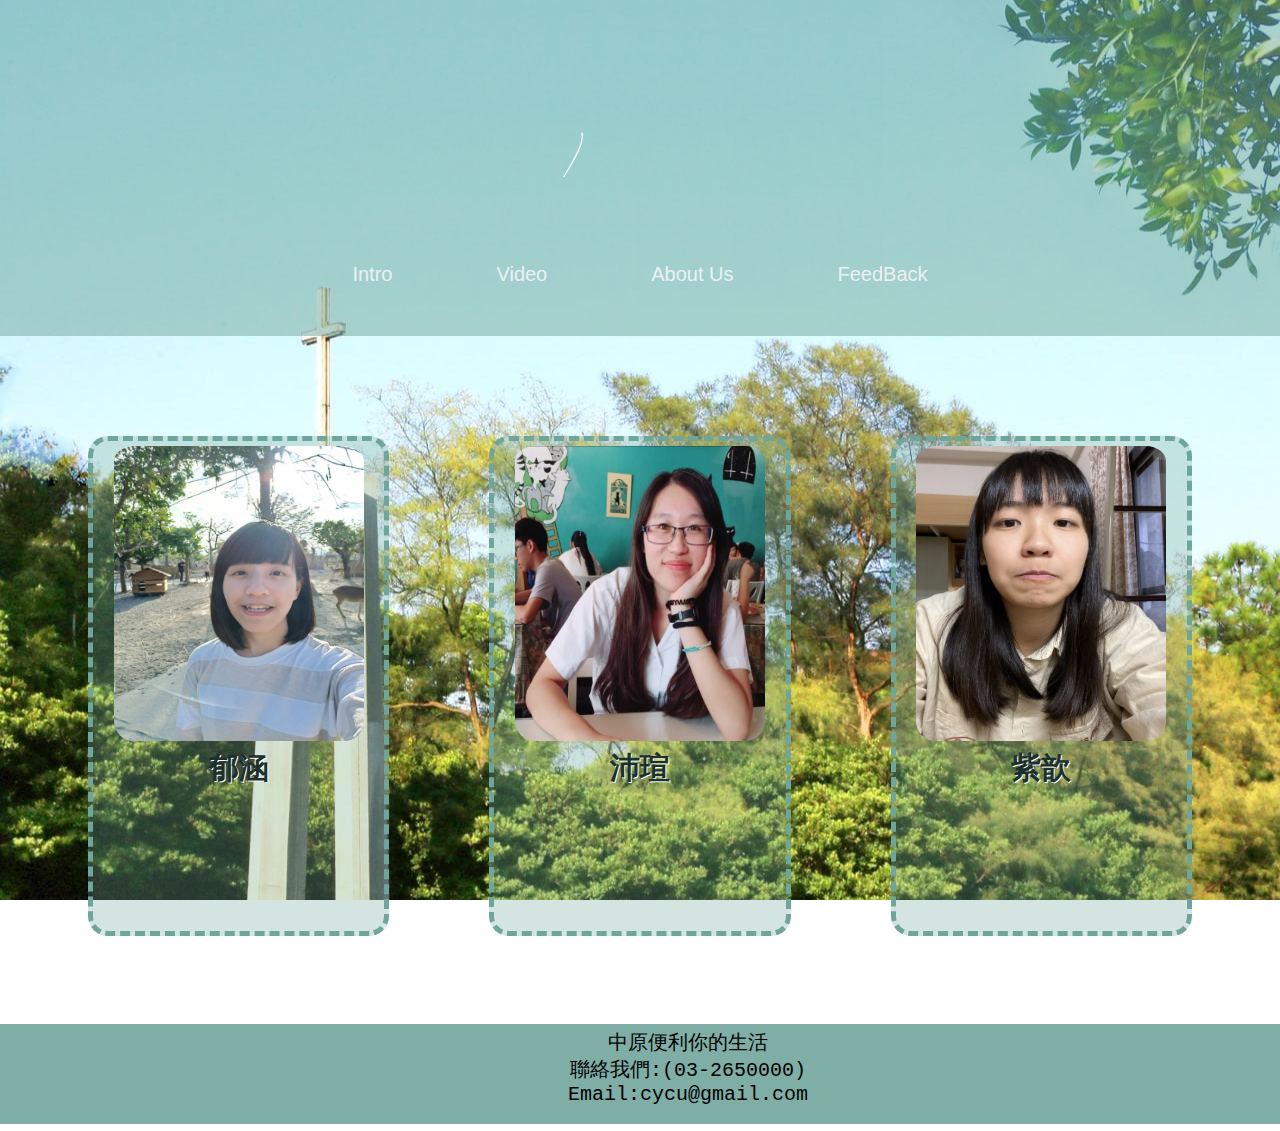
<file: about.html>
<!DOCTYPE html>
<html lang="en">
<head>
    <meta charset="UTF-8">
    <meta name="viewport" content="width=device-width, initial-scale=1.0">
    <link rel="stylesheet" href="CSS/style.css">
    <link rel="stylesheet" href="CSS/style_A.css">
    <title>Document</title>
</head>
<body>
    <header>
        <a href="index.html">
            <svg id=logo xmlns="http://www.w3.org/2000/svg" version="1.1" width="768" height="240" viewBox="0 0 768 240"><g transform="scale(0.188,0.188)"><g><rect/></g><g transform="translate(0,128)"><g transform="scale(1,-1) translate(0,-820)">
                <path stroke="white" stroke-width=15 fill="#1c302c" d="M200 407Q204 407 213 396Q217 387 222 378Q227 384 242 390Q378 464 500 502Q500 555 500 612Q500 642 484 711Q484 724 504 724Q549 724 570 693Q590 666 592 612Q592 571 591 525Q658 538 720 539Q780 537 822 517Q860 497 860 472Q860 398 749 309Q737 302 727 296Q736 285 736 268Q736 242 692 228Q638 214 582 203Q580 147 578 88Q566 -59 542 -134Q530 -168 520 -168Q510 -168 507 -131Q503 -101 501 188Q496 187 489 187Q419 176 384 176Q340 176 340 199Q340 211 372 222Q444 246 501 263Q501 345 500 442Q430 417 345 374Q292 352 272 352Q248 352 234 357Q255 324 282 296Q312 261 312 228Q309 158 276 155Q242 155 214 193Q182 247 180 336Q180 407 200 407ZM590 468Q589 387 586 289Q596 292 605 295Q643 330 713 387Q748 422 748 451Q748 463 733 469Q703 476 664 476Q630 476 590 468Z"/></g></g><g transform="translate(1024,128)"><g transform="scale(1,-1) translate(0,-820)">
                <path stroke="white" stroke-width=15 fill="#1c302c" d="M696 736Q784 735 784 676Q782 644 748 644Q608 644 482 618Q417 605 368 604Q338 604 315 617Q295 625 292 636Q292 642 304 642Q365 642 481 687Q607 734 696 736ZM344 556Q358 556 383 525Q400 503 400 472Q400 453 384 409Q393 408 400 405Q442 391 464 339Q467 333 469 327Q589 392 596 392Q633 392 657 378Q680 364 680 352Q680 333 644 332Q572 327 497 307Q486 304 478 303Q489 267 492 240Q519 248 559 265Q630 295 680 296Q691 296 699 294Q705 313 715 341Q736 409 736 440Q736 455 720 455Q693 455 630 441Q535 416 520 416Q506 417 498 421Q488 422 488 428Q488 430 488 431V432Q488 435 501 441Q514 455 532 497Q552 544 552 564Q544 579 544 583Q544 592 560 592Q583 592 602 581Q635 564 636 552Q636 533 609 506Q587 481 569 465Q709 508 744 508Q772 508 815 471Q852 436 852 420Q852 397 823 365Q775 300 755 252Q741 224 720 224Q715 224 707 235Q633 235 565 221Q590 194 603 165Q620 123 620 60Q620 16 609 -36Q596 -98 577 -127Q565 -145 560 -145Q547 -145 517 -89Q500 -65 500 -57Q500 -53 505 -50Q522 -38 531 -13Q548 34 548 84Q548 136 534 209Q534 212 534 215Q515 212 500 212Q495 212 490 212Q489 199 484 199Q460 199 439 223Q420 246 401 332Q393 354 371 377Q367 367 362 358Q292 190 226 100Q163 8 76 -40Q68 -40 68 -32Q150 79 234 235Q296 346 323 431Q340 487 340 524Q340 536 332 548Q332 556 344 556ZM380 144Q388 144 404 124Q420 100 420 76Q420 34 398 -9Q388 -32 376 -32Q364 -32 349 -14Q336 -1 336 12Q336 19 343 32Q374 105 377 136Q377 144 380 144ZM744 140Q828 140 886 103Q937 68 939 14Q939 -36 888 -36Q865 -36 768 8Q768 13 797 18Q818 21 818 34Q818 47 806 62Q793 85 728 140H744Z"/></g></g><g transform="translate(2048,128)"><g transform="scale(1,-1) translate(0,-820)">
                <path stroke="white" stroke-width=15 fill="#1c302c" d="M708 484Q792 482 792 424Q791 396 756 396Q620 396 493 377Q492 371 490 367Q488 357 486 347Q708 112 797 69Q895 28 936 -3Q972 -27 972 -52Q972 -80 912 -80Q835 -80 779 -45Q698 -7 626 97Q543 217 475 301Q445 198 391 118Q309 -6 144 -68Q140 -68 140 -65Q273 33 331 135Q379 213 418 363Q403 360 389 357Q299 338 232 336Q204 336 182 347Q163 355 160 363Q160 371 177 371Q258 371 417 426Q425 428 433 430Q456 550 456 608Q456 650 440 683Q432 693 432 696Q432 702 442 704Q469 711 488 711Q513 711 526 700Q544 684 544 652Q544 607 528 545Q518 501 508 452Q622 482 708 484Z"/></g></g><g transform="translate(3072,128)"><g transform="scale(1,-1) translate(0,-820)">
                <path stroke="white" stroke-width=15 fill="#1c302c" d="M336 696Q354 696 371 682Q388 668 388 652Q388 637 375 621Q332 572 298 556Q294 554 290 552Q301 540 309 523Q359 548 380 548Q407 548 408 532Q408 494 324 478Q330 453 333 433Q369 447 384 447Q411 447 412 432Q412 401 339 388Q340 380 340 371Q340 343 336 327Q368 337 408 347Q559 387 666 391Q664 399 664 407Q664 422 677 440Q684 453 692 473Q651 464 636 464Q622 464 608 471Q597 480 596 484Q596 488 606 489Q623 492 652 505Q673 516 705 516Q706 516 707 516Q711 530 716 547Q717 555 719 561Q673 552 656 552Q642 552 629 559Q617 568 616 572Q616 576 628 577Q644 580 676 593Q697 603 728 604Q732 625 732 636Q732 644 717 646Q669 658 650 669Q636 678 636 688Q636 696 640 696Q668 688 683 688Q700 688 723 692Q742 696 752 696Q765 696 785 678Q804 662 804 640Q804 626 796 605Q778 553 746 441Q738 412 723 390Q790 385 827 364Q876 338 876 308Q876 285 800 264Q741 248 696 248Q657 248 656 264Q748 298 748 316Q748 344 708 344Q598 344 457 313Q312 279 284 279Q244 279 240 296Q240 300 301 318Q296 324 291 335Q279 362 266 465Q260 495 243 527Q232 545 232 556Q232 568 248 568Q263 568 273 563Q296 590 311 621Q332 661 332 687Q332 696 336 696ZM508 755Q534 755 545 744Q560 733 560 707Q560 684 551 663Q558 660 563 657Q587 642 588 627Q587 594 556 592Q536 592 518 613Q517 616 515 617Q501 606 481 598Q449 584 396 579Q392 579 392 583Q456 612 480 648Q481 649 482 650Q465 664 444 677Q436 682 436 684V688Q451 688 485 682Q492 682 497 680Q504 698 504 716Q504 731 500 747Q500 755 508 755ZM536 579Q550 579 558 573Q568 568 568 556Q568 521 539 476Q548 472 555 468Q580 451 580 436Q579 405 552 404Q530 404 513 426Q511 429 508 432Q480 398 447 381Q414 363 388 363Q380 363 380 367Q426 399 473 460Q474 462 475 463Q458 476 436 488Q428 493 428 495V499Q442 499 477 493Q485 492 493 490Q520 538 520 575Q520 579 536 579ZM204 327Q216 327 216 319Q199 234 193 144Q188 128 168 128Q153 128 135 142Q116 157 116 172Q116 183 130 215Q153 272 174 301Q193 325 204 327ZM548 292Q612 292 612 248Q611 226 532 182Q520 175 520 172Q520 158 529 151Q547 139 559 122Q666 148 705 148Q738 148 770 125Q800 100 800 84Q799 65 752 63Q723 65 695 75Q666 84 648 84Q617 84 581 79Q592 43 592 -4Q592 -78 561 -116Q527 -156 492 -156Q471 -155 446 -125Q424 -96 424 -80Q424 -76 428 -76Q454 -80 464 -80Q482 -80 497 -67Q516 -47 516 -4Q516 35 511 67Q507 66 503 66Q307 27 280 27Q256 27 256 36Q256 40 270 42Q407 83 502 107Q498 121 494 132Q488 143 488 164Q488 172 507 212Q516 230 516 235Q516 239 504 239Q452 220 428 220Q411 220 402 229Q396 235 396 243Q396 249 406 249Q436 255 485 275Q520 292 548 292Z"/></g></g></g>
            </svg>
        </a>
        <nav>
            <ul class="nav_link">
                <li><a href="intro.html">Intro</a></li>
                <li><a href="video.html">Video</a></li>
                <li><a href="about.html">About Us</a></li>
                <li><a href="fb.html">FeedBack</a></li>
            </ul>
        </nav>
    </header>
    <section>
        <div class="out">
            <div>
                <img class="head" src="IMAGE/han.jpg" alt="">
                <p>郁涵</p>
                <div class="feel">
                    這學期接觸了多媒體程式設計，多媒除了可以讓我們練習網頁的排版，還有讓網頁變得很好看，我覺得多媒體設計是可以學到蠻多方面的課程。如果設計不太好，剛好是個蠻有創意的人，可以去接觸剪輯影片和拍攝影片來吸引大家的目光，總而言之上了這個課程真的收穫良多。
                    <a href="https://www.instagram.com/april_j0321/" target="_black">
                        <img class="ig" src="IMAGE/instagram.png" alt="">
                    </a>
                </div>
            </div>
            <div>
                <img class="head" src="IMAGE/pei.jpg" alt="">
                <p>沛瑄</p>
                <div class="feel">
                    期中專案讓我有許多的收穫,行銷要有創意並不是一件容易的事情;網頁要設計的讓人覺得清新乾淨,還要兼具美觀也要花很多的時間和心力;主題發想也讓我覺得相當因難,對於我來說不論是主題影片逐是網頁都是一項大挑戰,不僅佩服那些以此為業的人,也讓我知道我還有很大的進步空間!
                    <a href="https://www.instagram.com/anna95052/" target="_black">
                        <img class="ig" src="IMAGE/instagram.png" alt="">
                    </a>
                </div>
            </div>
            <div>
                <img class="head" src="IMAGE/hong.JPG" alt="">
                <p>紫歆</p>
                <div class="feel">
                    這次期中專案,第一次從0開始做出一個網頁,要做出一個自己滿意的網頁超級不容易的,因為我沒什麼設計天份,還好有一起組員集思廣益,最終終於做出一個完整的網頁,真的超棒的!
                    <a href="https://www.instagram.com/star356694/" target="_black">
                        <img class="ig" src="IMAGE/instagram.png" alt="">
                    </a>
                </div>
            </div>
        </div>
    </section>
    <footer>
        <pre>
        中原便利你的生活
        聯絡我們:(03-2650000)
        Email:cycu@gmail.com
        </pre>
    </footer>
</body>
</html>
</file>
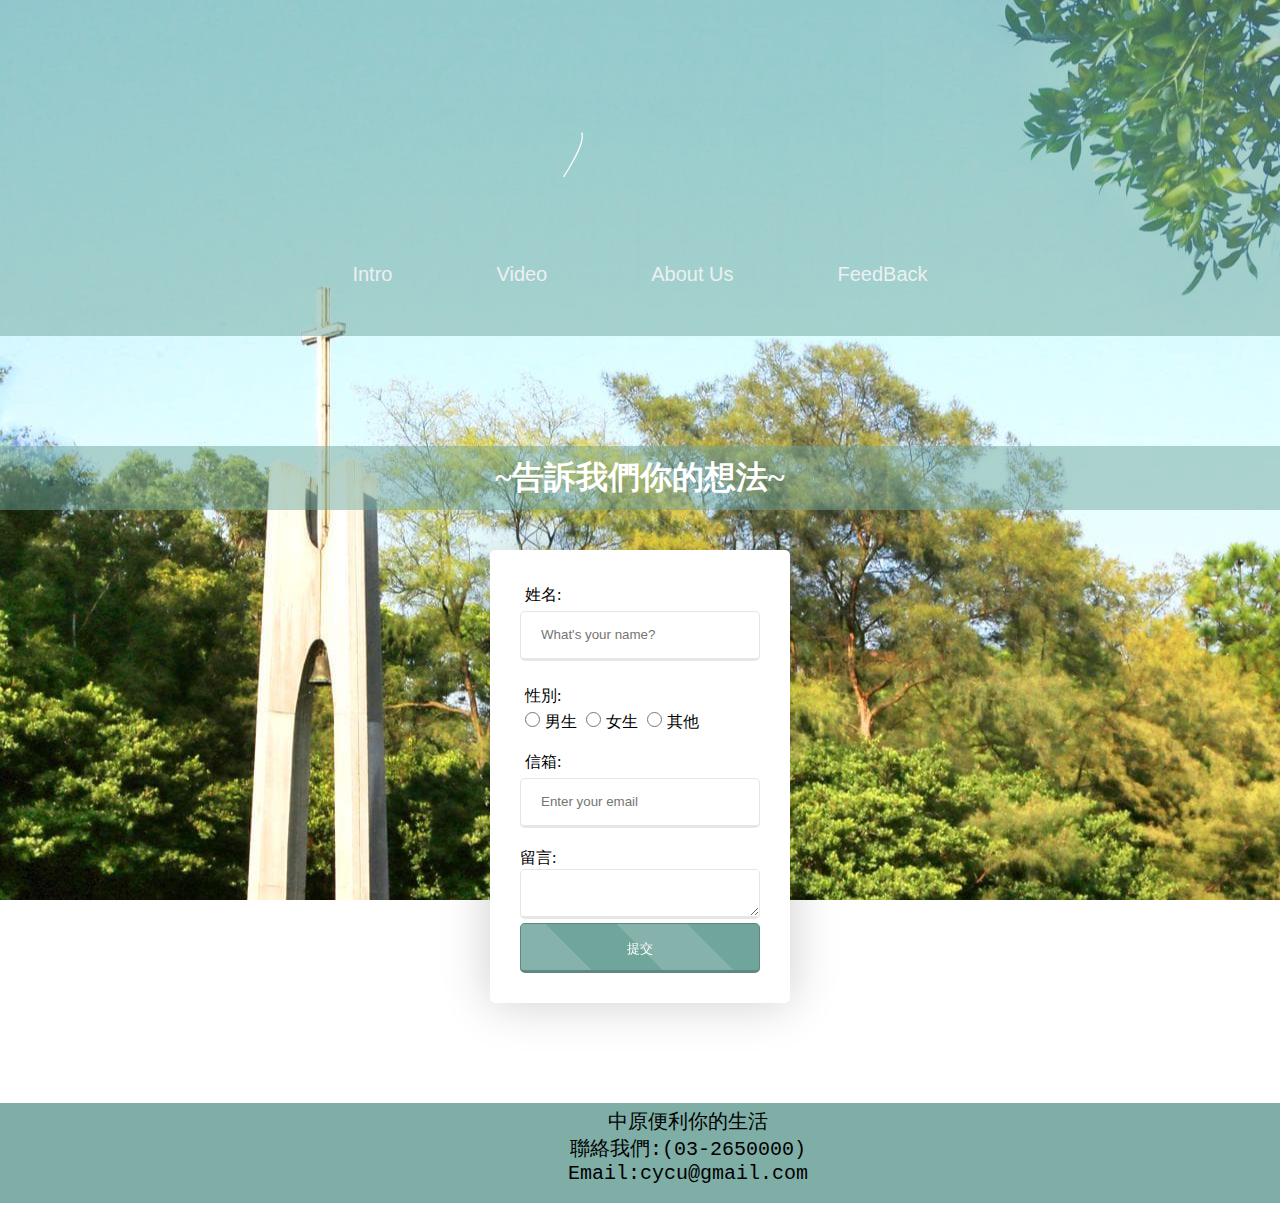
<file: fb.html>
<!DOCTYPE html>
<html lang="en">
<head>
    <meta charset="UTF-8">
    <meta name="viewport" content="width=device-width, initial-scale=1.0">
    <link rel="stylesheet" href="CSS/style.css">
    <link rel="stylesheet" href="CSS/style_F.css">
    <title>Document</title>
</head>
<body>
    <header>
        <a href="index.html">
            <svg id=logo xmlns="http://www.w3.org/2000/svg" version="1.1" width="768" height="240" viewBox="0 0 768 240"><g transform="scale(0.188,0.188)"><g><rect/></g><g transform="translate(0,128)"><g transform="scale(1,-1) translate(0,-820)">
                <path stroke="white" stroke-width=15 fill="#1c302c" d="M200 407Q204 407 213 396Q217 387 222 378Q227 384 242 390Q378 464 500 502Q500 555 500 612Q500 642 484 711Q484 724 504 724Q549 724 570 693Q590 666 592 612Q592 571 591 525Q658 538 720 539Q780 537 822 517Q860 497 860 472Q860 398 749 309Q737 302 727 296Q736 285 736 268Q736 242 692 228Q638 214 582 203Q580 147 578 88Q566 -59 542 -134Q530 -168 520 -168Q510 -168 507 -131Q503 -101 501 188Q496 187 489 187Q419 176 384 176Q340 176 340 199Q340 211 372 222Q444 246 501 263Q501 345 500 442Q430 417 345 374Q292 352 272 352Q248 352 234 357Q255 324 282 296Q312 261 312 228Q309 158 276 155Q242 155 214 193Q182 247 180 336Q180 407 200 407ZM590 468Q589 387 586 289Q596 292 605 295Q643 330 713 387Q748 422 748 451Q748 463 733 469Q703 476 664 476Q630 476 590 468Z"/></g></g><g transform="translate(1024,128)"><g transform="scale(1,-1) translate(0,-820)">
                <path stroke="white" stroke-width=15 fill="#1c302c" d="M696 736Q784 735 784 676Q782 644 748 644Q608 644 482 618Q417 605 368 604Q338 604 315 617Q295 625 292 636Q292 642 304 642Q365 642 481 687Q607 734 696 736ZM344 556Q358 556 383 525Q400 503 400 472Q400 453 384 409Q393 408 400 405Q442 391 464 339Q467 333 469 327Q589 392 596 392Q633 392 657 378Q680 364 680 352Q680 333 644 332Q572 327 497 307Q486 304 478 303Q489 267 492 240Q519 248 559 265Q630 295 680 296Q691 296 699 294Q705 313 715 341Q736 409 736 440Q736 455 720 455Q693 455 630 441Q535 416 520 416Q506 417 498 421Q488 422 488 428Q488 430 488 431V432Q488 435 501 441Q514 455 532 497Q552 544 552 564Q544 579 544 583Q544 592 560 592Q583 592 602 581Q635 564 636 552Q636 533 609 506Q587 481 569 465Q709 508 744 508Q772 508 815 471Q852 436 852 420Q852 397 823 365Q775 300 755 252Q741 224 720 224Q715 224 707 235Q633 235 565 221Q590 194 603 165Q620 123 620 60Q620 16 609 -36Q596 -98 577 -127Q565 -145 560 -145Q547 -145 517 -89Q500 -65 500 -57Q500 -53 505 -50Q522 -38 531 -13Q548 34 548 84Q548 136 534 209Q534 212 534 215Q515 212 500 212Q495 212 490 212Q489 199 484 199Q460 199 439 223Q420 246 401 332Q393 354 371 377Q367 367 362 358Q292 190 226 100Q163 8 76 -40Q68 -40 68 -32Q150 79 234 235Q296 346 323 431Q340 487 340 524Q340 536 332 548Q332 556 344 556ZM380 144Q388 144 404 124Q420 100 420 76Q420 34 398 -9Q388 -32 376 -32Q364 -32 349 -14Q336 -1 336 12Q336 19 343 32Q374 105 377 136Q377 144 380 144ZM744 140Q828 140 886 103Q937 68 939 14Q939 -36 888 -36Q865 -36 768 8Q768 13 797 18Q818 21 818 34Q818 47 806 62Q793 85 728 140H744Z"/></g></g><g transform="translate(2048,128)"><g transform="scale(1,-1) translate(0,-820)">
                <path stroke="white" stroke-width=15 fill="#1c302c" d="M708 484Q792 482 792 424Q791 396 756 396Q620 396 493 377Q492 371 490 367Q488 357 486 347Q708 112 797 69Q895 28 936 -3Q972 -27 972 -52Q972 -80 912 -80Q835 -80 779 -45Q698 -7 626 97Q543 217 475 301Q445 198 391 118Q309 -6 144 -68Q140 -68 140 -65Q273 33 331 135Q379 213 418 363Q403 360 389 357Q299 338 232 336Q204 336 182 347Q163 355 160 363Q160 371 177 371Q258 371 417 426Q425 428 433 430Q456 550 456 608Q456 650 440 683Q432 693 432 696Q432 702 442 704Q469 711 488 711Q513 711 526 700Q544 684 544 652Q544 607 528 545Q518 501 508 452Q622 482 708 484Z"/></g></g><g transform="translate(3072,128)"><g transform="scale(1,-1) translate(0,-820)">
                <path stroke="white" stroke-width=15 fill="#1c302c" d="M336 696Q354 696 371 682Q388 668 388 652Q388 637 375 621Q332 572 298 556Q294 554 290 552Q301 540 309 523Q359 548 380 548Q407 548 408 532Q408 494 324 478Q330 453 333 433Q369 447 384 447Q411 447 412 432Q412 401 339 388Q340 380 340 371Q340 343 336 327Q368 337 408 347Q559 387 666 391Q664 399 664 407Q664 422 677 440Q684 453 692 473Q651 464 636 464Q622 464 608 471Q597 480 596 484Q596 488 606 489Q623 492 652 505Q673 516 705 516Q706 516 707 516Q711 530 716 547Q717 555 719 561Q673 552 656 552Q642 552 629 559Q617 568 616 572Q616 576 628 577Q644 580 676 593Q697 603 728 604Q732 625 732 636Q732 644 717 646Q669 658 650 669Q636 678 636 688Q636 696 640 696Q668 688 683 688Q700 688 723 692Q742 696 752 696Q765 696 785 678Q804 662 804 640Q804 626 796 605Q778 553 746 441Q738 412 723 390Q790 385 827 364Q876 338 876 308Q876 285 800 264Q741 248 696 248Q657 248 656 264Q748 298 748 316Q748 344 708 344Q598 344 457 313Q312 279 284 279Q244 279 240 296Q240 300 301 318Q296 324 291 335Q279 362 266 465Q260 495 243 527Q232 545 232 556Q232 568 248 568Q263 568 273 563Q296 590 311 621Q332 661 332 687Q332 696 336 696ZM508 755Q534 755 545 744Q560 733 560 707Q560 684 551 663Q558 660 563 657Q587 642 588 627Q587 594 556 592Q536 592 518 613Q517 616 515 617Q501 606 481 598Q449 584 396 579Q392 579 392 583Q456 612 480 648Q481 649 482 650Q465 664 444 677Q436 682 436 684V688Q451 688 485 682Q492 682 497 680Q504 698 504 716Q504 731 500 747Q500 755 508 755ZM536 579Q550 579 558 573Q568 568 568 556Q568 521 539 476Q548 472 555 468Q580 451 580 436Q579 405 552 404Q530 404 513 426Q511 429 508 432Q480 398 447 381Q414 363 388 363Q380 363 380 367Q426 399 473 460Q474 462 475 463Q458 476 436 488Q428 493 428 495V499Q442 499 477 493Q485 492 493 490Q520 538 520 575Q520 579 536 579ZM204 327Q216 327 216 319Q199 234 193 144Q188 128 168 128Q153 128 135 142Q116 157 116 172Q116 183 130 215Q153 272 174 301Q193 325 204 327ZM548 292Q612 292 612 248Q611 226 532 182Q520 175 520 172Q520 158 529 151Q547 139 559 122Q666 148 705 148Q738 148 770 125Q800 100 800 84Q799 65 752 63Q723 65 695 75Q666 84 648 84Q617 84 581 79Q592 43 592 -4Q592 -78 561 -116Q527 -156 492 -156Q471 -155 446 -125Q424 -96 424 -80Q424 -76 428 -76Q454 -80 464 -80Q482 -80 497 -67Q516 -47 516 -4Q516 35 511 67Q507 66 503 66Q307 27 280 27Q256 27 256 36Q256 40 270 42Q407 83 502 107Q498 121 494 132Q488 143 488 164Q488 172 507 212Q516 230 516 235Q516 239 504 239Q452 220 428 220Q411 220 402 229Q396 235 396 243Q396 249 406 249Q436 255 485 275Q520 292 548 292Z"/></g></g></g>
            </svg>
        </a>
        <nav>
            <ul class="nav_link">
                <li><a href="intro.html">Intro</a></li>
                <li><a href="video.html">Video</a></li>
                <li><a href="about.html">About Us</a></li>
                <li><a href="fb.html">FeedBack</a></li>
            </ul>
        </nav>
    </header>
    <div class="box">
        <h2 class="title">~告訴我們你的想法~</h2>
        <div class="content">
            <section>
                <div class="table-wrapper">
                    <div class="table-block">
                        <form action="">
                            <p>姓名:</p><input type="text" placeholder="What's your name?""/>
                            <p>性別:</p><input type="radio" name="gender">男生
                            <input type="radio" name="gender">女生
                            <input type="radio" name="gender">其他 <br>
                            <p>信箱:</p><input type="email" placeholder="Enter your email"/>
                            留言:<textarea name="" id="" cols="30" rows="10"></textarea>
                            <input type="submit" value="提交">
                        </form>
                    </div>
                </div>
            </section>
        </div>
    </div>
    <footer>
        <pre>
        中原便利你的生活
        聯絡我們:(03-2650000)
        Email:cycu@gmail.com
        </pre>
    </footer>
</body>
</html>
</file>
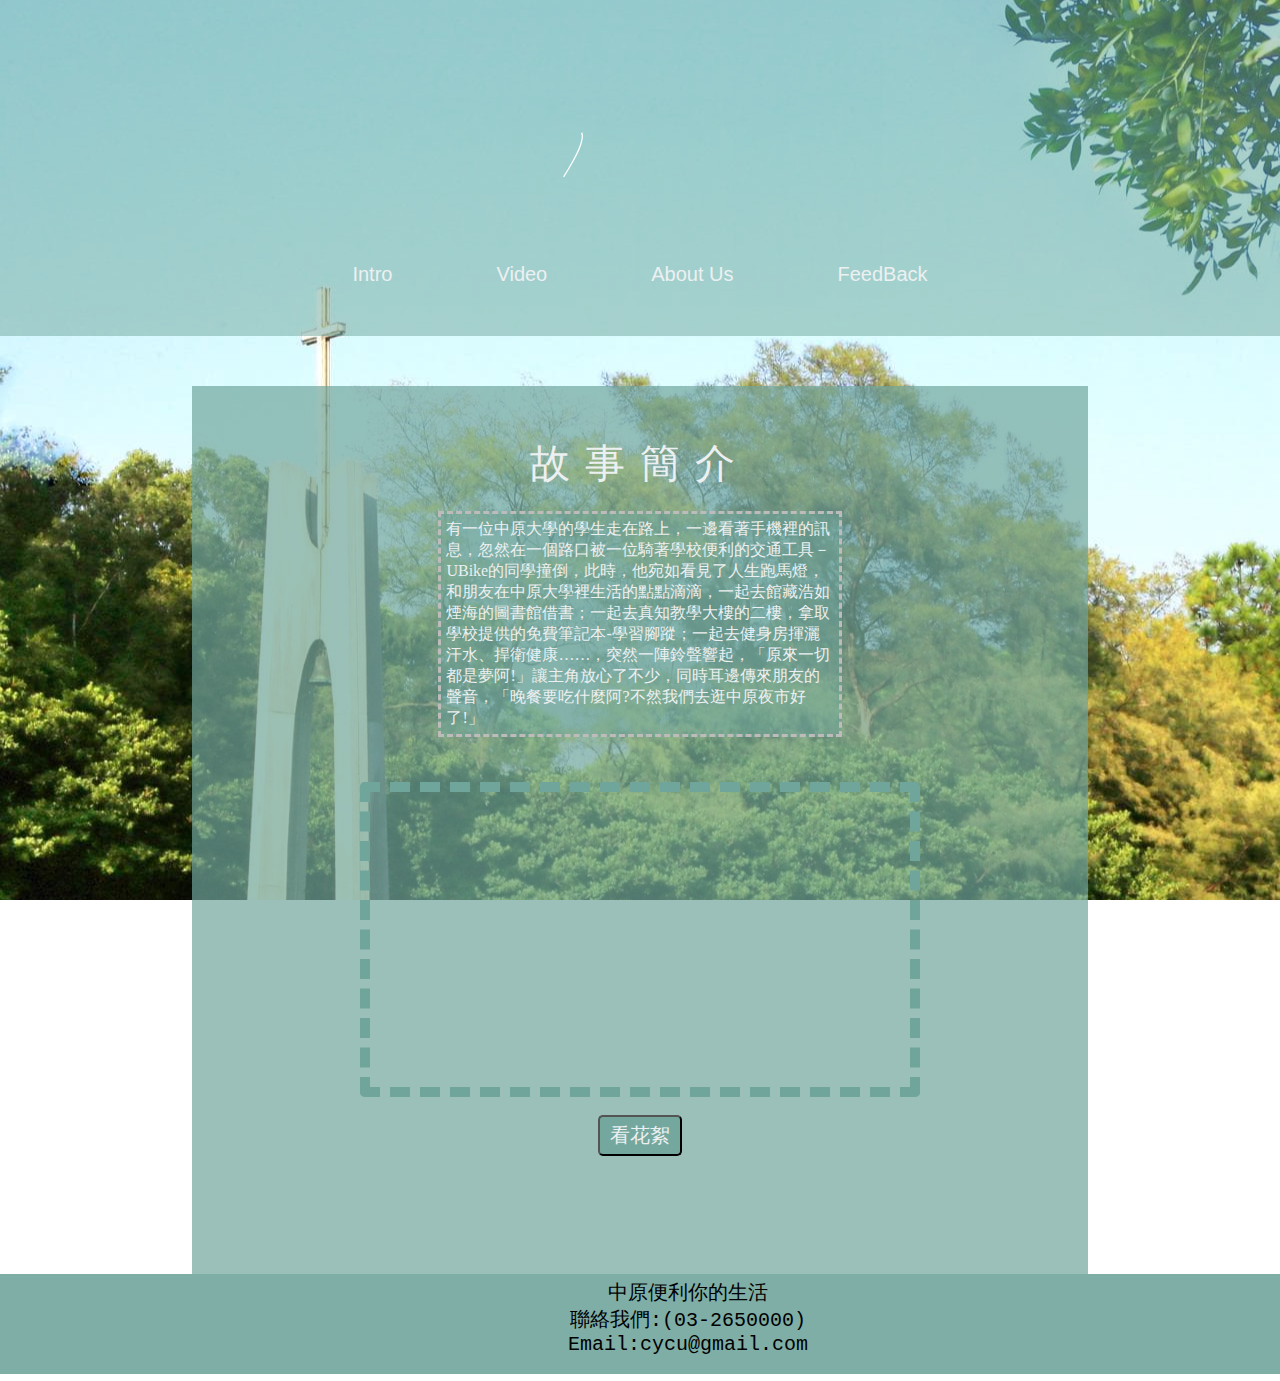
<file: video.html>
<!DOCTYPE html>
<html lang="en">
<head>
    <meta charset="UTF-8">
    <meta name="viewport" content="width=device-width, initial-scale=1.0">
    <link rel="stylesheet" href="CSS/style.css">
    <link rel="stylesheet" href="CSS/style_V.css">
    <title>Document</title>
</head>
<body>
    <header>
        <a href="index.html">
            <svg id=logo xmlns="http://www.w3.org/2000/svg" version="1.1" width="768" height="240" viewBox="0 0 768 240"><g transform="scale(0.188,0.188)"><g><rect/></g><g transform="translate(0,128)"><g transform="scale(1,-1) translate(0,-820)">
                <path stroke="white" stroke-width=15 fill="#1c302c" d="M200 407Q204 407 213 396Q217 387 222 378Q227 384 242 390Q378 464 500 502Q500 555 500 612Q500 642 484 711Q484 724 504 724Q549 724 570 693Q590 666 592 612Q592 571 591 525Q658 538 720 539Q780 537 822 517Q860 497 860 472Q860 398 749 309Q737 302 727 296Q736 285 736 268Q736 242 692 228Q638 214 582 203Q580 147 578 88Q566 -59 542 -134Q530 -168 520 -168Q510 -168 507 -131Q503 -101 501 188Q496 187 489 187Q419 176 384 176Q340 176 340 199Q340 211 372 222Q444 246 501 263Q501 345 500 442Q430 417 345 374Q292 352 272 352Q248 352 234 357Q255 324 282 296Q312 261 312 228Q309 158 276 155Q242 155 214 193Q182 247 180 336Q180 407 200 407ZM590 468Q589 387 586 289Q596 292 605 295Q643 330 713 387Q748 422 748 451Q748 463 733 469Q703 476 664 476Q630 476 590 468Z"/></g></g><g transform="translate(1024,128)"><g transform="scale(1,-1) translate(0,-820)">
                <path stroke="white" stroke-width=15 fill="#1c302c" d="M696 736Q784 735 784 676Q782 644 748 644Q608 644 482 618Q417 605 368 604Q338 604 315 617Q295 625 292 636Q292 642 304 642Q365 642 481 687Q607 734 696 736ZM344 556Q358 556 383 525Q400 503 400 472Q400 453 384 409Q393 408 400 405Q442 391 464 339Q467 333 469 327Q589 392 596 392Q633 392 657 378Q680 364 680 352Q680 333 644 332Q572 327 497 307Q486 304 478 303Q489 267 492 240Q519 248 559 265Q630 295 680 296Q691 296 699 294Q705 313 715 341Q736 409 736 440Q736 455 720 455Q693 455 630 441Q535 416 520 416Q506 417 498 421Q488 422 488 428Q488 430 488 431V432Q488 435 501 441Q514 455 532 497Q552 544 552 564Q544 579 544 583Q544 592 560 592Q583 592 602 581Q635 564 636 552Q636 533 609 506Q587 481 569 465Q709 508 744 508Q772 508 815 471Q852 436 852 420Q852 397 823 365Q775 300 755 252Q741 224 720 224Q715 224 707 235Q633 235 565 221Q590 194 603 165Q620 123 620 60Q620 16 609 -36Q596 -98 577 -127Q565 -145 560 -145Q547 -145 517 -89Q500 -65 500 -57Q500 -53 505 -50Q522 -38 531 -13Q548 34 548 84Q548 136 534 209Q534 212 534 215Q515 212 500 212Q495 212 490 212Q489 199 484 199Q460 199 439 223Q420 246 401 332Q393 354 371 377Q367 367 362 358Q292 190 226 100Q163 8 76 -40Q68 -40 68 -32Q150 79 234 235Q296 346 323 431Q340 487 340 524Q340 536 332 548Q332 556 344 556ZM380 144Q388 144 404 124Q420 100 420 76Q420 34 398 -9Q388 -32 376 -32Q364 -32 349 -14Q336 -1 336 12Q336 19 343 32Q374 105 377 136Q377 144 380 144ZM744 140Q828 140 886 103Q937 68 939 14Q939 -36 888 -36Q865 -36 768 8Q768 13 797 18Q818 21 818 34Q818 47 806 62Q793 85 728 140H744Z"/></g></g><g transform="translate(2048,128)"><g transform="scale(1,-1) translate(0,-820)">
                <path stroke="white" stroke-width=15 fill="#1c302c" d="M708 484Q792 482 792 424Q791 396 756 396Q620 396 493 377Q492 371 490 367Q488 357 486 347Q708 112 797 69Q895 28 936 -3Q972 -27 972 -52Q972 -80 912 -80Q835 -80 779 -45Q698 -7 626 97Q543 217 475 301Q445 198 391 118Q309 -6 144 -68Q140 -68 140 -65Q273 33 331 135Q379 213 418 363Q403 360 389 357Q299 338 232 336Q204 336 182 347Q163 355 160 363Q160 371 177 371Q258 371 417 426Q425 428 433 430Q456 550 456 608Q456 650 440 683Q432 693 432 696Q432 702 442 704Q469 711 488 711Q513 711 526 700Q544 684 544 652Q544 607 528 545Q518 501 508 452Q622 482 708 484Z"/></g></g><g transform="translate(3072,128)"><g transform="scale(1,-1) translate(0,-820)">
                <path stroke="white" stroke-width=15 fill="#1c302c" d="M336 696Q354 696 371 682Q388 668 388 652Q388 637 375 621Q332 572 298 556Q294 554 290 552Q301 540 309 523Q359 548 380 548Q407 548 408 532Q408 494 324 478Q330 453 333 433Q369 447 384 447Q411 447 412 432Q412 401 339 388Q340 380 340 371Q340 343 336 327Q368 337 408 347Q559 387 666 391Q664 399 664 407Q664 422 677 440Q684 453 692 473Q651 464 636 464Q622 464 608 471Q597 480 596 484Q596 488 606 489Q623 492 652 505Q673 516 705 516Q706 516 707 516Q711 530 716 547Q717 555 719 561Q673 552 656 552Q642 552 629 559Q617 568 616 572Q616 576 628 577Q644 580 676 593Q697 603 728 604Q732 625 732 636Q732 644 717 646Q669 658 650 669Q636 678 636 688Q636 696 640 696Q668 688 683 688Q700 688 723 692Q742 696 752 696Q765 696 785 678Q804 662 804 640Q804 626 796 605Q778 553 746 441Q738 412 723 390Q790 385 827 364Q876 338 876 308Q876 285 800 264Q741 248 696 248Q657 248 656 264Q748 298 748 316Q748 344 708 344Q598 344 457 313Q312 279 284 279Q244 279 240 296Q240 300 301 318Q296 324 291 335Q279 362 266 465Q260 495 243 527Q232 545 232 556Q232 568 248 568Q263 568 273 563Q296 590 311 621Q332 661 332 687Q332 696 336 696ZM508 755Q534 755 545 744Q560 733 560 707Q560 684 551 663Q558 660 563 657Q587 642 588 627Q587 594 556 592Q536 592 518 613Q517 616 515 617Q501 606 481 598Q449 584 396 579Q392 579 392 583Q456 612 480 648Q481 649 482 650Q465 664 444 677Q436 682 436 684V688Q451 688 485 682Q492 682 497 680Q504 698 504 716Q504 731 500 747Q500 755 508 755ZM536 579Q550 579 558 573Q568 568 568 556Q568 521 539 476Q548 472 555 468Q580 451 580 436Q579 405 552 404Q530 404 513 426Q511 429 508 432Q480 398 447 381Q414 363 388 363Q380 363 380 367Q426 399 473 460Q474 462 475 463Q458 476 436 488Q428 493 428 495V499Q442 499 477 493Q485 492 493 490Q520 538 520 575Q520 579 536 579ZM204 327Q216 327 216 319Q199 234 193 144Q188 128 168 128Q153 128 135 142Q116 157 116 172Q116 183 130 215Q153 272 174 301Q193 325 204 327ZM548 292Q612 292 612 248Q611 226 532 182Q520 175 520 172Q520 158 529 151Q547 139 559 122Q666 148 705 148Q738 148 770 125Q800 100 800 84Q799 65 752 63Q723 65 695 75Q666 84 648 84Q617 84 581 79Q592 43 592 -4Q592 -78 561 -116Q527 -156 492 -156Q471 -155 446 -125Q424 -96 424 -80Q424 -76 428 -76Q454 -80 464 -80Q482 -80 497 -67Q516 -47 516 -4Q516 35 511 67Q507 66 503 66Q307 27 280 27Q256 27 256 36Q256 40 270 42Q407 83 502 107Q498 121 494 132Q488 143 488 164Q488 172 507 212Q516 230 516 235Q516 239 504 239Q452 220 428 220Q411 220 402 229Q396 235 396 243Q396 249 406 249Q436 255 485 275Q520 292 548 292Z"/></g></g></g>
            </svg>
        </a>
        <nav>
            <ul class="nav_link">
                <li><a href="intro.html">Intro</a></li>
                <li><a href="video.html">Video</a></li>
                <li><a href="about.html">About Us</a></li>
                <li><a href="fb.html">FeedBack</a></li>
            </ul>
        </nav>
    </header>

    <div class="v">
         <p class="story">故事簡介</p> 
        <div class="conp">
            有一位中原大學的學生走在路上，一邊看著手機裡的訊息，忽然在一個路口被一位騎著學校便利的交通工具－UBike的同學撞倒，此時，他宛如看見了人生跑馬燈，和朋友在中原大學裡生活的點點滴滴，一起去館藏浩如煙海的圖書館借書；一起去真知教學大樓的二樓，拿取學校提供的免費筆記本-學習腳蹤；一起去健身房揮灑汗水、捍衛健康……，突然一陣鈴聲響起，「原來一切都是夢阿!」讓主角放心了不少，同時耳邊傳來朋友的聲音，「晚餐要吃什麼阿?不然我們去逛中原夜市好了!」
        </div>
        <iframe id="videoo" width="560" height="315" src="https://www.youtube.com/embed/GrAuP-Xx-EU" frameborder="0" allow="accelerometer; autoplay; encrypted-media; gyroscope; picture-in-picture" allowfullscreen></iframe>
        <button id="bt">看花絮</button>
    </div>
    <script src="JS/app.js"></script>
    <footer>
        <pre>
        中原便利你的生活
        聯絡我們:(03-2650000)
        Email:cycu@gmail.com
        </pre>
    </footer>
</body>
</html>
</file>
<file: CSS/style.css>
*{
    position: relative;
    box-sizing: border-box;
    margin: 0;
    padding: 0;
}
body{
    /* background-color: #CAE9E4; */
    background-image: url(school.jpg);
    background-attachment: fixed;
    background-position: 50% 10%;
    height: 100%;
}
li, a{
    font-family: Arial, Helvetica, sans-serif;
    font-weight: 500;
    font-size: 20px;
    color: #edf0f1;
    text-decoration: none;
    /* background-color: rgba(112, 165, 156, 0.5); */
}
header{
    /* display: flex;
    justify-content: space-between;
    align-items: center; */
    text-align: center;
    padding: 50px 5%;
    background-color: rgba(112, 165, 156, 0.5);
    margin-bottom: 50px;
}
#logo{
    cursor: pointer;
    width: 450px;
    height: 100px;
    margin: 50px;
}
.nav_link{
    list-style: none;
}
.nav_link li {
    display: inline-block;
    padding: 0px 50px;
}
.nav_link li a{
    transition: all 0.3s ease 0s;
}
.nav_link li a:hover{
    color: #58F6DC;
    text-shadow: 0px 0px 5px #54EAD1;
}
footer{
    width: 100%;
    height: 100px;
    position: relative;
    bottom: 0px;
    left: 0px;
    z-index: -1;
    background: rgba(112, 165, 156, 0.9);
    text-align: center;
    font-family: 微軟正黑體;
    font-size: x-large; 
    padding-top: 5px;
}


/* LOGO */
#logo{
    width: 30%;
    height: 50%;
    fill-opacity: 0;
    animation: final 0.5s ease forwards 1.8s;
    transition: opacity 5s ease;
}
#logo path:nth-child(1){
    stroke-dasharray: 4246;
    stroke-dashoffset: 4246;
    animation: line-anime 2s ease forwards;
}
#logo path:nth-child(2){
    stroke-dasharray: 7009;
    stroke-dashoffset: 7009;
    animation: line-anime 2s ease forwards 0.8s;
}
#logo path:nth-child(3){
    stroke-dasharray: 4210;
    stroke-dashoffset: 4210;
    animation: line-anime 2s ease forwards 1.1s;
}
#logo path:nth-child(4){
    stroke-dasharray: 8258;
    stroke-dashoffset: 8258;
    animation: line-anime 2s ease forwards 1.4s;
}

@keyframes line-anime{
    to{
        stroke-dashoffset: 0;
    }
}
@keyframes final{
    50%{
        fill-opacity: 1;
        transform: scale(1.1,1.1);  
        
    }
    75%{
        fill-opacity: 1;
        transform: scale(0.5,0.5);
        
    }
    100%{
        fill-opacity: 1;
        transform: scale(1,1);
    }
}
</file>
<file: CSS/style_A.css>
.out{
    position: relative;
    display: flex;
    flex-direction: row;
    justify-content: space-around;
    margin: 3%;
}
.out div{
    border: dashed rgba(112, 165, 156) 5px;
    background: rgba(112, 165, 156, 0.3);
    width: 400px;
    height: 500px;
    border-radius: 20px;
    margin: 50px;
    text-align: center;
    font-family: 微軟正黑體;
    font-weight: bold;
    font-size: 30px;  
    color: #1c302c;
    text-shadow: 1px 1px 0.5px white;
}

.head{
    padding-top: 5px;
    width: 250px;
    height: 300px;
    border-radius: 20px;
    
}
.ig{
    position: relative;
    width: 60px;
    height: 60px;
    margin: 10px;
}
.feel{
    opacity: 0;
    position: absolute;
    left:0%;
    top: 0%;
    display: flex;
    flex-direction: column;
}
.feel:hover{
    opacity: 1;
    background: rgb(112, 165, 156);
    
}
</file>
<file: CSS/style_F.css>
.table-wrapper{
    
    position: relative;
    z-index: 3;
    padding: 100px;
    font-size: 1rem;
}
.table-wrapper *{
    box-sizing: border-box;
}
.table-wrapper form input,textarea{
    display: inline-block;
    width: 100%;
    padding: 0 20px;
    line-height: 50px;
    height: 50px;
    background: white;
    border: solid 1px #e6e6e6;
    border-bottom-width: 3px;
    border-radius: 5px;
    -webkit-transition: all 0.3s ease;
    transition: all 0.3s ease;
    outline: none;
}
.table-wrapper form input[type="radio"]{
    width: 25px;
    height: 15px;
}
.table-wrapper form input:not(:last-child){
    margin-bottom: 20px;
}
.table-wrapper form input[type="text"]:focus,
.table-wrapper form input[type="text"]:active,
.table-wrapper form input[type="email"]:focus,
.table-wrapper form input[type="email"]:active,
.table-wrapper form textarea:focus,
.table-wrapper form textarea:active{
    border-color: #ccc;
}
.table-wrapper form input[type="submit"]{
    position: relative;
    z-index: 1;
    display: inline-block;
    padding: 0 20px;
    background-color: #70A59C;
    background-size: 100%;
    background-image: -webkit-linear-gradient(45deg,
                                                rgba(255,255,255,0.15) 25%,
                                                rgba(0,0,0,0) 25%,
                                                rgba(0,0,0,0) 50%,
                                                rgba(255,255,255,0.15) 50%,
                                                rgba(255,255,255,0.15) 75%,
                                                rgba(0,0,0,0) 75%,
                                                rgba(0,0,0,0)
                                                );
    border: solid 1px #5E8881;
    border-bottom-width: 3px;
    color: white;
    outline: none;
    cursor: pointer;
    -webkit-transition: all 0.3s ease;
            transition: all 0.3s ease;
}

.table-wrapper form input[type="submit"]:hover{
    background-size: 40px 40px;
}
.title{
    font-size: 2rem;
    color: white;
    text-align: center;
    font-family: 微軟正黑體;
    padding: 10px;
    position: relative;
    top: 60px;
    width: 100%;
    background: rgba(112, 165, 156, 0.5);
}
.table-block{
    font-family: 微軟正黑體;
    position: relative;
    display: block;
    width: 100%;
    max-width: 300px;
    margin: 0 auto;
    padding: 30px;
    background: white;
    box-shadow: 0 0 50px rgba(0,0,0,0.2);
    border-radius: 5px;
}
.table-block p{
    padding: 5px;
}
.table-block::before,
.table-block::after{
    position: absolute;
    z-index: -1;
    top: 0;
    left: 0;
    right: 0;
    bottom: 0;
    display: block;
    width: 100%;
    height: 100%;
    content: "";
    background: white;
    border: solid 1px #e6e6e6;
    border-radius: 5px;
    -webkit-transform: scale(0.9) translate(0,0);
            transform: scale(0.9) translate(0,0);
    transition: all 0.3s ease;
}
.table-block::after{
    transition-delay: 0.2s;
}
.table-block:hover::before{
    -webkit-transform: scale(0.96) translate(0,16px);
            transform: scale(0.96) translate(0,16px);
    z-index: -1;
}
.table-block:hover::after{
    -webkit-transform: scale(0.92) translate(0,32px);
            transform: scale(0.92) translate(0,32px);
    z-index: -2;
}
</file>
<file: CSS/style_V.css>
.v{
    display: flex;
    flex-direction: column;
    justify-content: center;
    align-items: center;
    background-color: rgba(112, 165, 156, 0.7);
    margin-left: 15%;
    margin-right: 15%;
    padding-bottom: 100px;
    
}
.conp{
    /* margin-top: 10%; */
    margin-bottom: 5%;
    font-family: 微軟正黑體;
    border: dashed 3px rgb(190, 187, 187);
    background: rgba(112, 165, 156, 0.5);
    width: 45%;
    padding: 5px;
    color: #edf0f1;
}
button{
    background-color: rgba(112, 165, 156, 0.9);
    margin: 2%;
    padding: 5px 10px;
    border-radius: 5px;
    color: #edf0f1;
    font-family: 微軟正黑體;
    font-size: 20px;
    outline: none;
}
iframe{
    border: rgb(112, 165, 156) dashed 10px;
    border-radius: 5px;
    padding: 5px;
}
iframe:hover{
    box-shadow: 5px 0px 20px 15px #58F6DC;
}
.story{
    color: #edf0f1;
    font-size: 40px;
    margin-top: 50px;
    margin-bottom: 20px;
    font-family: 微軟正黑體;
    letter-spacing: 15px;
}
</file>
